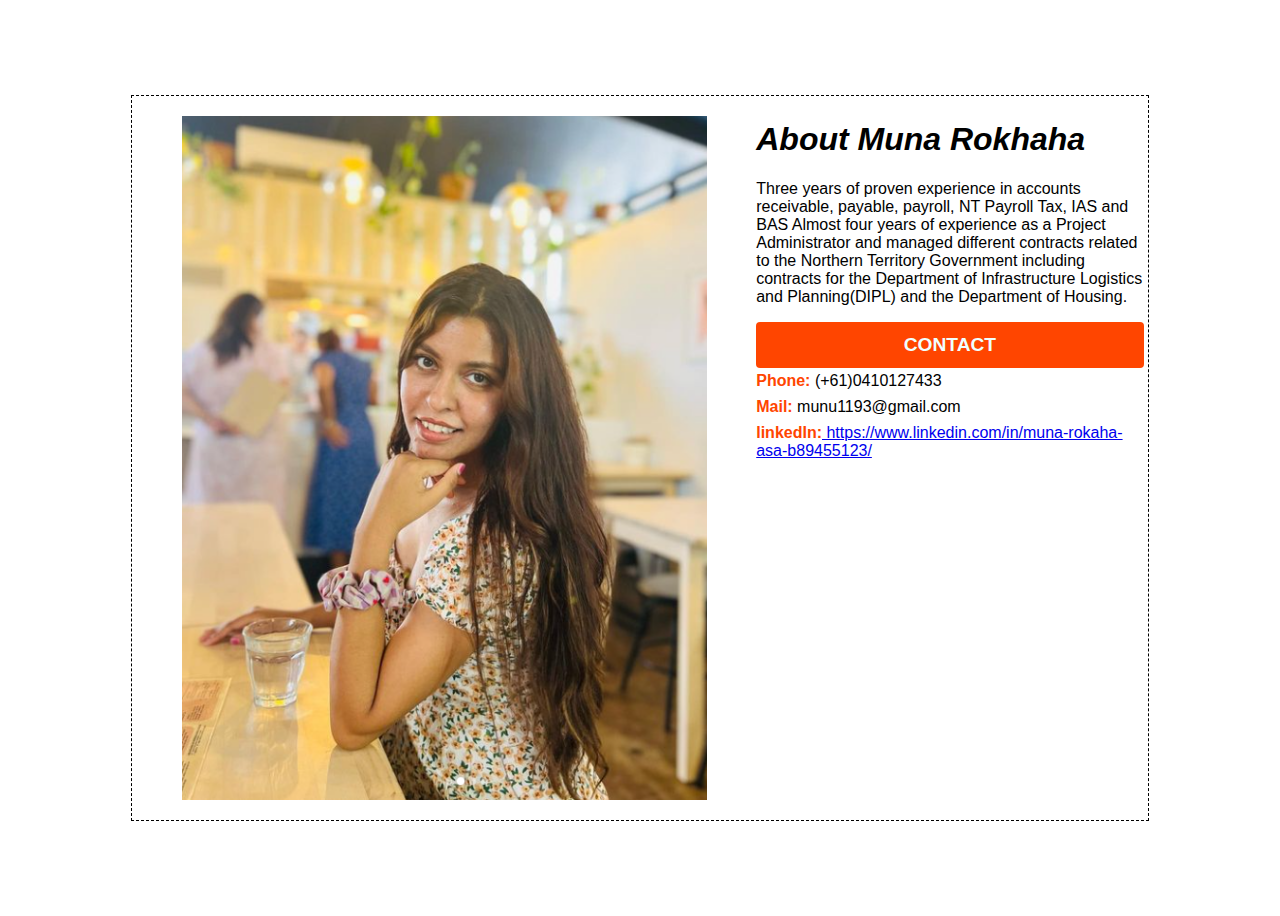
<file: muna.html>
<!DOCTYPE html>
<html>


<head>
    <meta name="viewport" content="width=device-width, initial-scale=1.0">

    <style>
        body {
            display: flex;
            height: 100vh;
            justify-content: center;
            align-items: center;
        }

        .main {
            display: flex;
            flex-direction: row;
            border: 1px dashed black;
            padding: 2px;
            width: 80%;
            height: 80%;

        }

        img {
            width: 95%;
            max-height: 95%;
/*             border-radius: 20px; */
            object-fit: contain;
        }

        .img {
            display: flex;
            justify-content: center;
            align-items: center;
            /* border: 2px solid brown; */
            flex: 0.8;
            text-align: center;
            padding: 0;
            align-content: center;
        }

        .article {
            /* border: 3px solid green; */
            flex: 0.5;
            padding: 2px;
            display: flex;
            flex-direction: column;
            /* justify-content: space-between; */
        }

        section {
            display: flex;
            flex-direction: column;
            /* border: 3px solid blue; */
            max-height: 100%;


        }

        @media (max-width:1094px) {
            .main {
                flex-direction: column;
                border: 0;
            }

        }

        * {
            font-family: 'Segoe UI', Tahoma, Geneva, Verdana, sans-serif;
        }

        .label {
            font-weight: bolder;
            color: orangered;
        }

        .button {
            font-weight: bolder;
            font-size: 1.2rem;
            color: azure;
            background-color: orangered;
            border: 0;
            padding: 12px;
            border-radius: 4px;
        }

        .article h1 {
            font-weight: 700;
            font-style: italic;
        }

        label {
            margin-bottom: 4px;
            margin-top: 4px;
        }
    </style>
</head>

<body>
    <main class="main">
        <div class="img">
            <img src="./Untitled.png" alt="image here" />
        </div>

        <article class="article">
            <div>
                <h1>About Muna Rokhaha</h1>
                <p>
                    Three years of proven experience in accounts receivable, payable, payroll, NT Payroll Tax, IAS and
                    BAS
                    Almost four years of experience as a Project Administrator and managed different contracts related
                    to the Northern Territory Government including contracts for the Department of Infrastructure
                    Logistics and Planning(DIPL) and the Department of Housing.
                </p>
            </div>
            <section>
                <button class="button">CONTACT</button>

                <label><span class="label">Phone:</span><span> (+61)0410127433</span></label>
                <!-- <label><span class="label">Address:</span><span> Lorem ipsum dolor sit amet consectetur adipisicing
                        elit.
                    </span></label> -->
                <label><span class="label">Mail:</span><span> munu1193@gmail.com</span></label>
                <label><span class="label">linkedIn:</span><a
                        href="https://www.linkedin.com/in/muna-rokaha-asa-b89455123/">
                        https://www.linkedin.com/in/muna-rokaha-asa-b89455123/</span></a>

                </label>
            </section>
        </article>
    </main>
</body>

</html>
</file>
